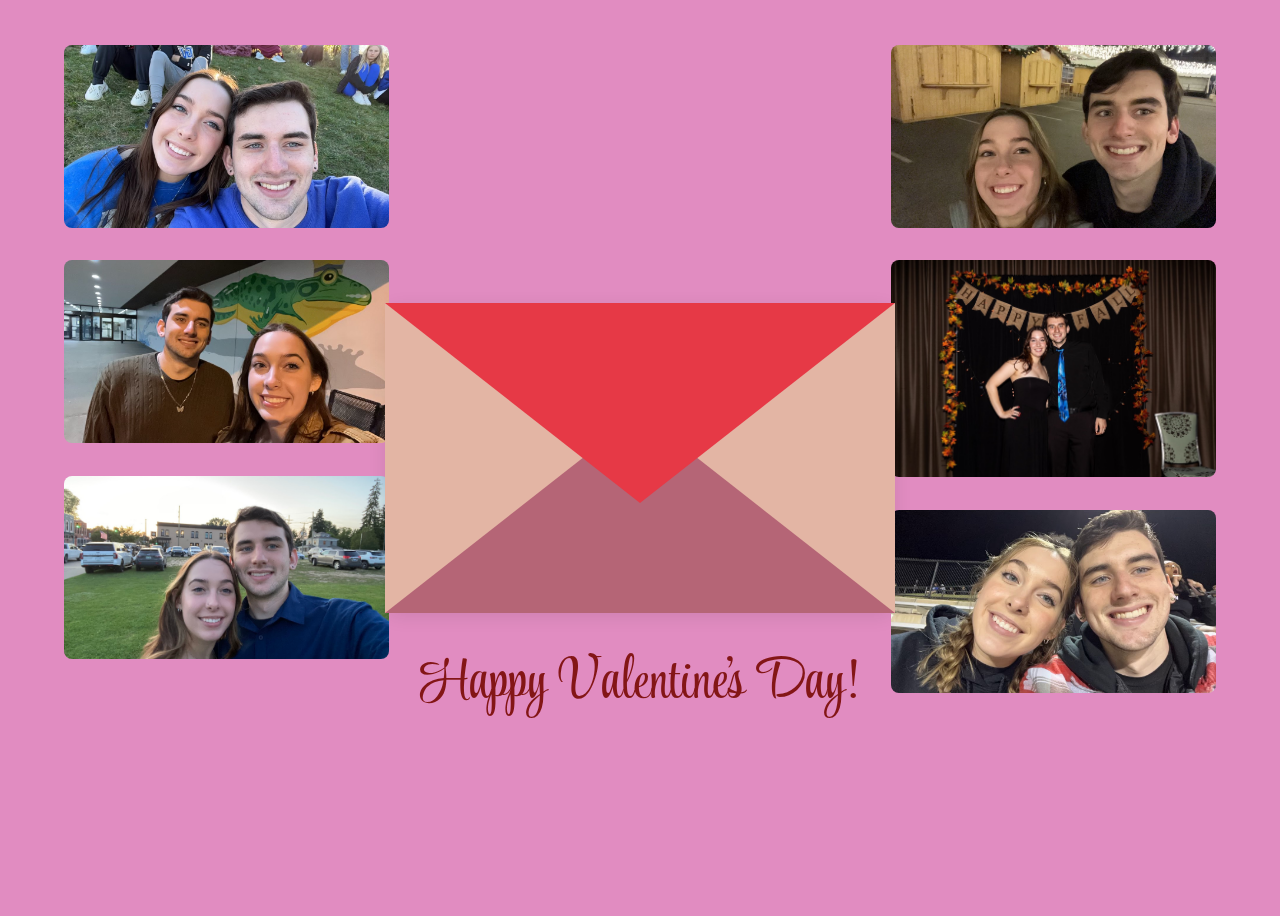
<file: index.html>
<!DOCTYPE html>
<html lang="en">
  <head>
    <title>Happy Valentine's Day!</title>
    <link rel="stylesheet" href="static/css/styles.css" />
    <link rel="preconnect" href="https://fonts.googleapis.com" />
    <link rel="preconnect" href="https://fonts.gstatic.com" crossorigin />
    <link
      href="https://fonts.googleapis.com/css2?family=Style+Script&display=swap"
      rel="stylesheet"
    />
    <link
      href="https://fonts.googleapis.com/css2?family=Allura&family=Cookie&family=Dancing+Script:wght@400..700&family=Great+Vibes&family=Lobster&family=Style+Script&display=swap"
      rel="stylesheet"
    />
  </head>
  <body>
    <div class="photos-container left">
      <img src="static/images/izzy_skyler1.jpg" alt="Photo 1" class="photo" />
      <img src="static/images/izzy_skyler2.jpg" alt="Photo 2" class="photo" />
      <img src="static/images/izzy_skyler3.jpg" alt="Photo 3" class="photo" />
    </div>

    <div class="photos-container right">
      <img src="static/images/izzy_skyler4.jpg" alt="Photo 4" class="photo" />
      <img src="static/images/izzy_skyler5.jpg" alt="Photo 5" class="photo" />
      <img src="static/images/izzy_skyler6.jpg" alt="Photo 6" class="photo" />
    </div>

    <div class="envelope">
      <div class="flap"></div>
      <div class="left-side"></div>
      <div class="right-side"></div>
      <div class="bottom-side"></div>
      <div class="letter">
        <p>Happy Valentine's Day!</p>
        <p>
          I love you so much and hope you have a great day. I'm so grateful to
          have you in my life, thank you for being my best friend and the best
          girlfriend I could ever ask for!
        </p>
        <p>Will you be my Valentine?</p>
      </div>
    </div>
    <p class="greeting">Happy Valentine's Day!</p>

    <script src="static/js/script.js"></script>
  </body>
</html>
</file>
<file: static/css/styles.css>
body {
  display: flex;
  flex-direction: column;
  justify-content: center;
  align-items: center;
  height: 100vh; /* Full viewport height */
  background-color: #e18cc1;
  font-family: "Great Vibes", cursive;
  font-size: 20pt;
}

p {
  text-align: center;
  /* font-size: 14px; */
}

.envelope {
  position: relative;
  width: 510px;
  height: 310px;
  margin: auto;
  background-color: #f4a5ae;
}

.letter {
  position: absolute;
  left: 50%;
  top: 50%;
  width: 505px; /* Match width with envelope */
  height: 305px; /* Match height with envelope */
  transform: translate(-50%, -50%);
  background-color: #fff1e6;
  z-index: 1;
  border: 2px solid #831616; /* Add a border */
  border-radius: 10px; /* Rounded corners */
  padding: 20px; /* Add padding */
  box-shadow: 0 4px 20px rgba(0, 0, 0, 0.1); /* Soft shadow */
  box-sizing: border-box;
}

.flap {
  position: absolute;
  width: 0;
  height: 0;
  border-left: 255px solid transparent; /* Ensure the flap covers the width */
  border-right: 255px solid transparent; /* Ensure the flap covers the width */
  border-top: 200px solid #e63946; /* Height of the flap */
  left: 50%;
  transform: translateX(-50%);
  transition: transform 1s ease-in-out;
  transform-origin: top;
  z-index: 5;
}

.open .flap {
  transform: translateX(-50%) rotateX(180deg);
  z-index: 5; /* Keep it on top while animating */
}

.open .letter {
  transform: translate(-50%, -110%);
  transition: transform 1s ease-in-out;
  transition-delay: 0.8s; /* Letter moves after flap opens */
  z-index: 3; /* Ensure letter appears above the flap */
}

.letter.closing {
  transform: translate(-50%, -50%);
  transition: transform 1s ease-in-out; /* Ensure smooth transition */
}

.left-side {
  position: absolute;
  width: 0;
  height: 0;
  border-top: 155px solid transparent;
  border-bottom: 155px solid transparent;
  border-left: 255px solid #e3b5a4;
  top: 50%;
  transform: translateY(-50%);
  left: 0;
}

.right-side {
  position: absolute;
  width: 0;
  height: 0;
  border-top: 155px solid transparent;
  border-bottom: 155px solid transparent;
  border-right: 255px solid #e3b5a4; /* Match the envelope width */
  top: 50%;
  transform: translateY(-50%);
  right: 0;
}

.bottom-side {
  position: absolute;
  width: 0;
  height: 0;
  border-left: 255px solid transparent; /* Match the width of the envelope */
  border-right: 255px solid transparent; /* Match the width of the envelope */
  border-bottom: 200px solid #b56576; /* Adjust height for a pointy flap */
  left: 50%;
  bottom: 0;
  transform: translateX(-50%);
}

.left-side,
.right-side,
.bottom-side {
  z-index: 4;
}

.photos-container {
  display: flex;
  flex-direction: column; /* Align images in a column */
  top: 5%; /* Center them vertically */
  position: absolute;
}

.left {
  left: 5%; /* Move to the left of the envelope */
}

.right {
  right: 5%; /* Move to the right of the envelope */
}

.photo {
  width: 325px; /* Set a specific width */
  height: auto; /* Maintain aspect ratio */
  object-fit: cover; /* Crop the image to fit */
  border-radius: 8px; /* Optional: rounded corners */
  margin-bottom: 10%; /* Spacing between images */
}

.greeting {
  position: absolute;
  top: 65%;
  font-size: 56px; /* Adjust font size */
  color: #831616; /* Text color */
  font-family: "Style Script", cursive; /* Font style */
}
</file>
